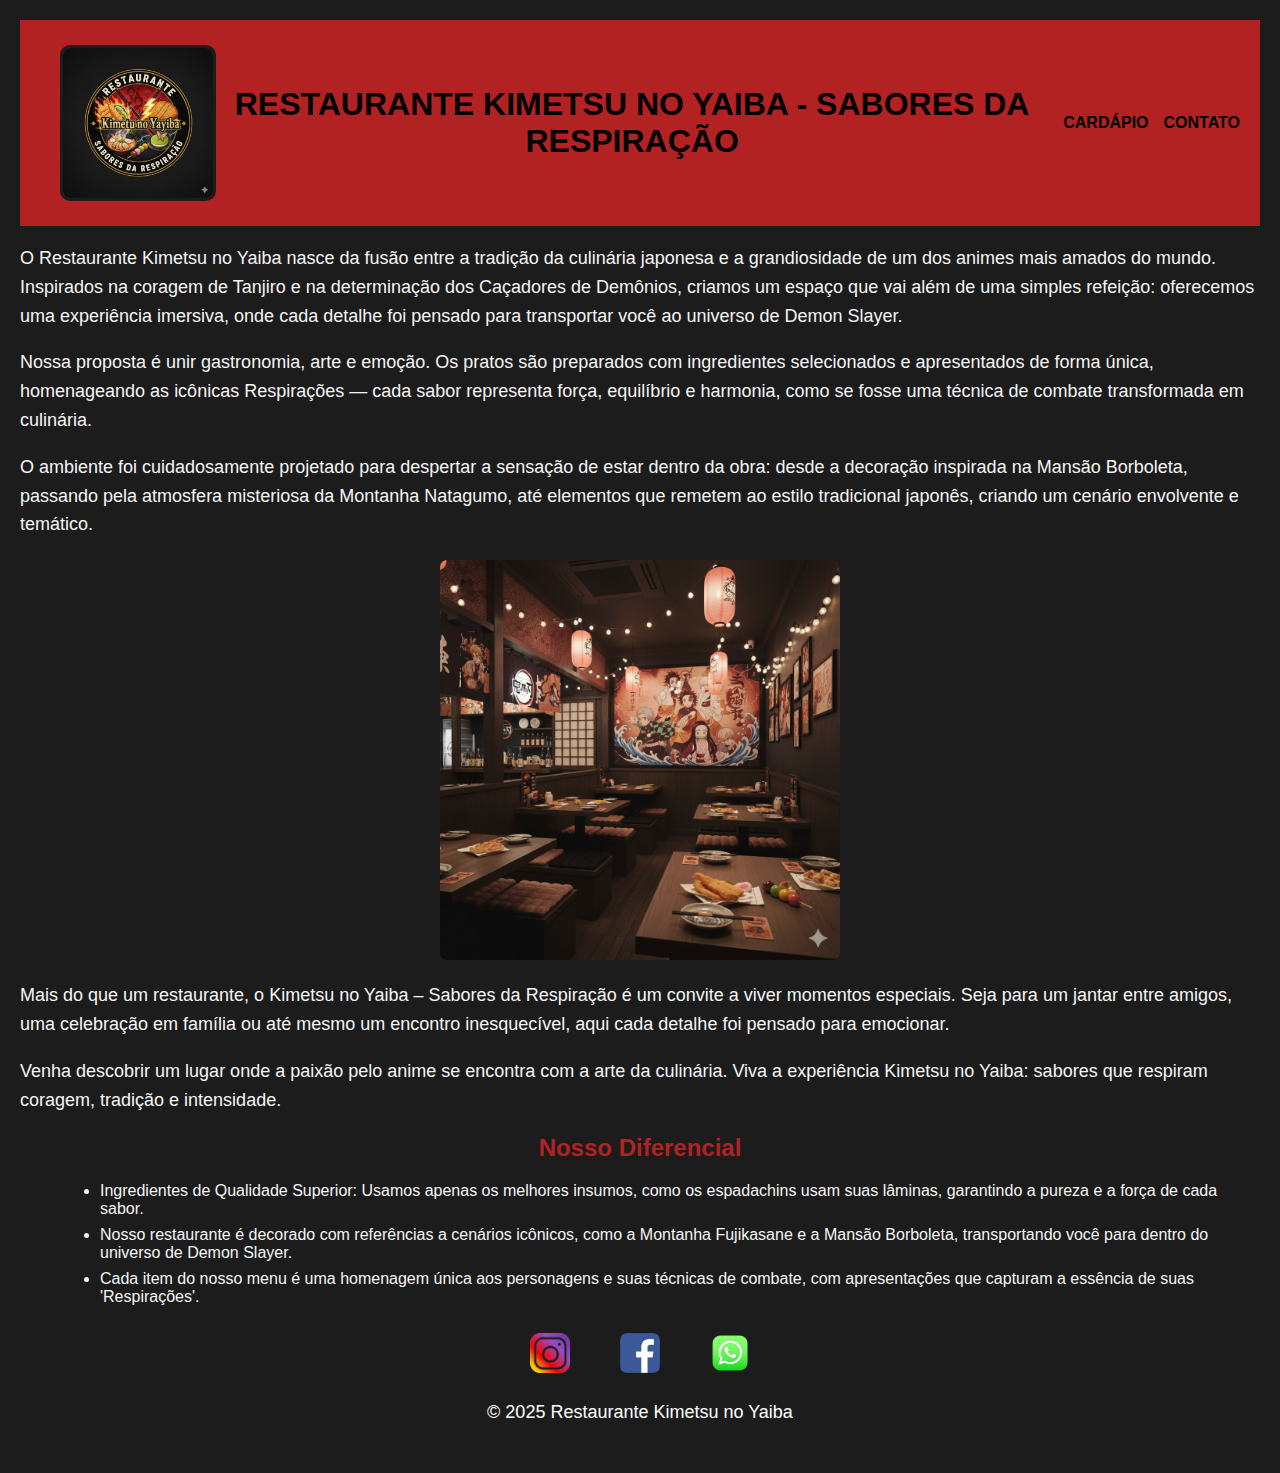
<file: index.html>
<!DOCTYPE html>
<html lang="pt-br">

<head>
    <meta charset="UTF-8">
    <meta name="viewport" content="width=device-width, initial-scale=1.0">
    <title>Restaurante Kimetsu no Yaiba</title>
    <link rel="stylesheet" href="./css/styles.css">
    <style>
        p {
            line-height: 1.6;
            font-size: 18px;
        }

        ul li {
            margin-bottom: 8px;
        }
    </style>
</head>

<body>
    <nav>
        <img src="./img/logo.png" alt="Logo" width="150" position="left">
        <h1 style="color: black;">RESTAURANTE KIMETSU NO YAIBA - SABORES DA RESPIRAÇÃO</h1>
        <a href="./cardapio.html">CARDÁPIO</a>
        <a href="./contato.html">CONTATO</a>
    </nav>

    <p>O Restaurante Kimetsu no Yaiba nasce da fusão entre a tradição da culinária japonesa e a grandiosidade de um dos
        animes mais amados do mundo. Inspirados na coragem de Tanjiro e na determinação dos Caçadores de Demônios,
        criamos um espaço que vai além de uma simples refeição: oferecemos uma experiência imersiva, onde cada detalhe
        foi pensado para transportar você ao universo de Demon Slayer.
    </p>
    <p>Nossa proposta é unir gastronomia, arte e emoção. Os pratos são preparados com ingredientes selecionados e
        apresentados de forma única, homenageando as icônicas Respirações — cada sabor representa força, equilíbrio e
        harmonia, como se fosse uma técnica de combate transformada em culinária.
    </p>
    <p>O ambiente foi cuidadosamente projetado para despertar a sensação de estar dentro da obra: desde a decoração
    inspirada na Mansão Borboleta, passando pela atmosfera misteriosa da Montanha Natagumo, até elementos que remetem ao
    estilo tradicional japonês, criando um cenário envolvente e temático.
    </p>
    <img src="./img/interior.png" alt="interior" width="400" height=>
    <p>Mais do que um restaurante, o Kimetsu no Yaiba – Sabores da Respiração é um convite a viver momentos especiais.
        Seja para um jantar entre amigos, uma celebração em família ou até mesmo um encontro inesquecível, aqui cada
        detalhe foi pensado para emocionar.
    </p>

    <p>Venha descobrir um lugar onde a paixão pelo anime se encontra com a arte da culinária. Viva a experiência Kimetsu
        no Yaiba: sabores que respiram coragem, tradição e intensidade.
    </p>
    <h2>Nosso Diferencial</h2>

    <ul>
        <li>Ingredientes de Qualidade Superior: Usamos apenas os melhores insumos, como os espadachins usam suas
            lâminas, garantindo a pureza e a força de cada sabor.</li>
        <li>Nosso restaurante é decorado com referências a cenários icônicos, como a Montanha Fujikasane e a Mansão
            Borboleta, transportando você para dentro do universo de Demon Slayer.</li>
        <li>Cada item do nosso menu é uma homenagem única aos personagens e suas técnicas de combate, com apresentações
            que capturam a essência de suas 'Respirações'.</li>
    </ul>
    <footer>

    <a href="https://instagram.com/seuperfil" target="_blank">
        <img src="./img/instagram.png" alt="Instagram" width="40">
    </a>

    <a href="https://facebook.com/seuperfil" target="_blank">
        <img src="./img/facebook.png" alt="Facebook" width="40">
    </a>

    <a href="https://wa.me/5581988881234" target="_blank">
        <img src="./img/whatsapp.png" alt="WhatsApp" width="40">
    </a>
    <p>© 2025 Restaurante Kimetsu no Yaiba</p>
</footer>

</body>

</html>
</file>
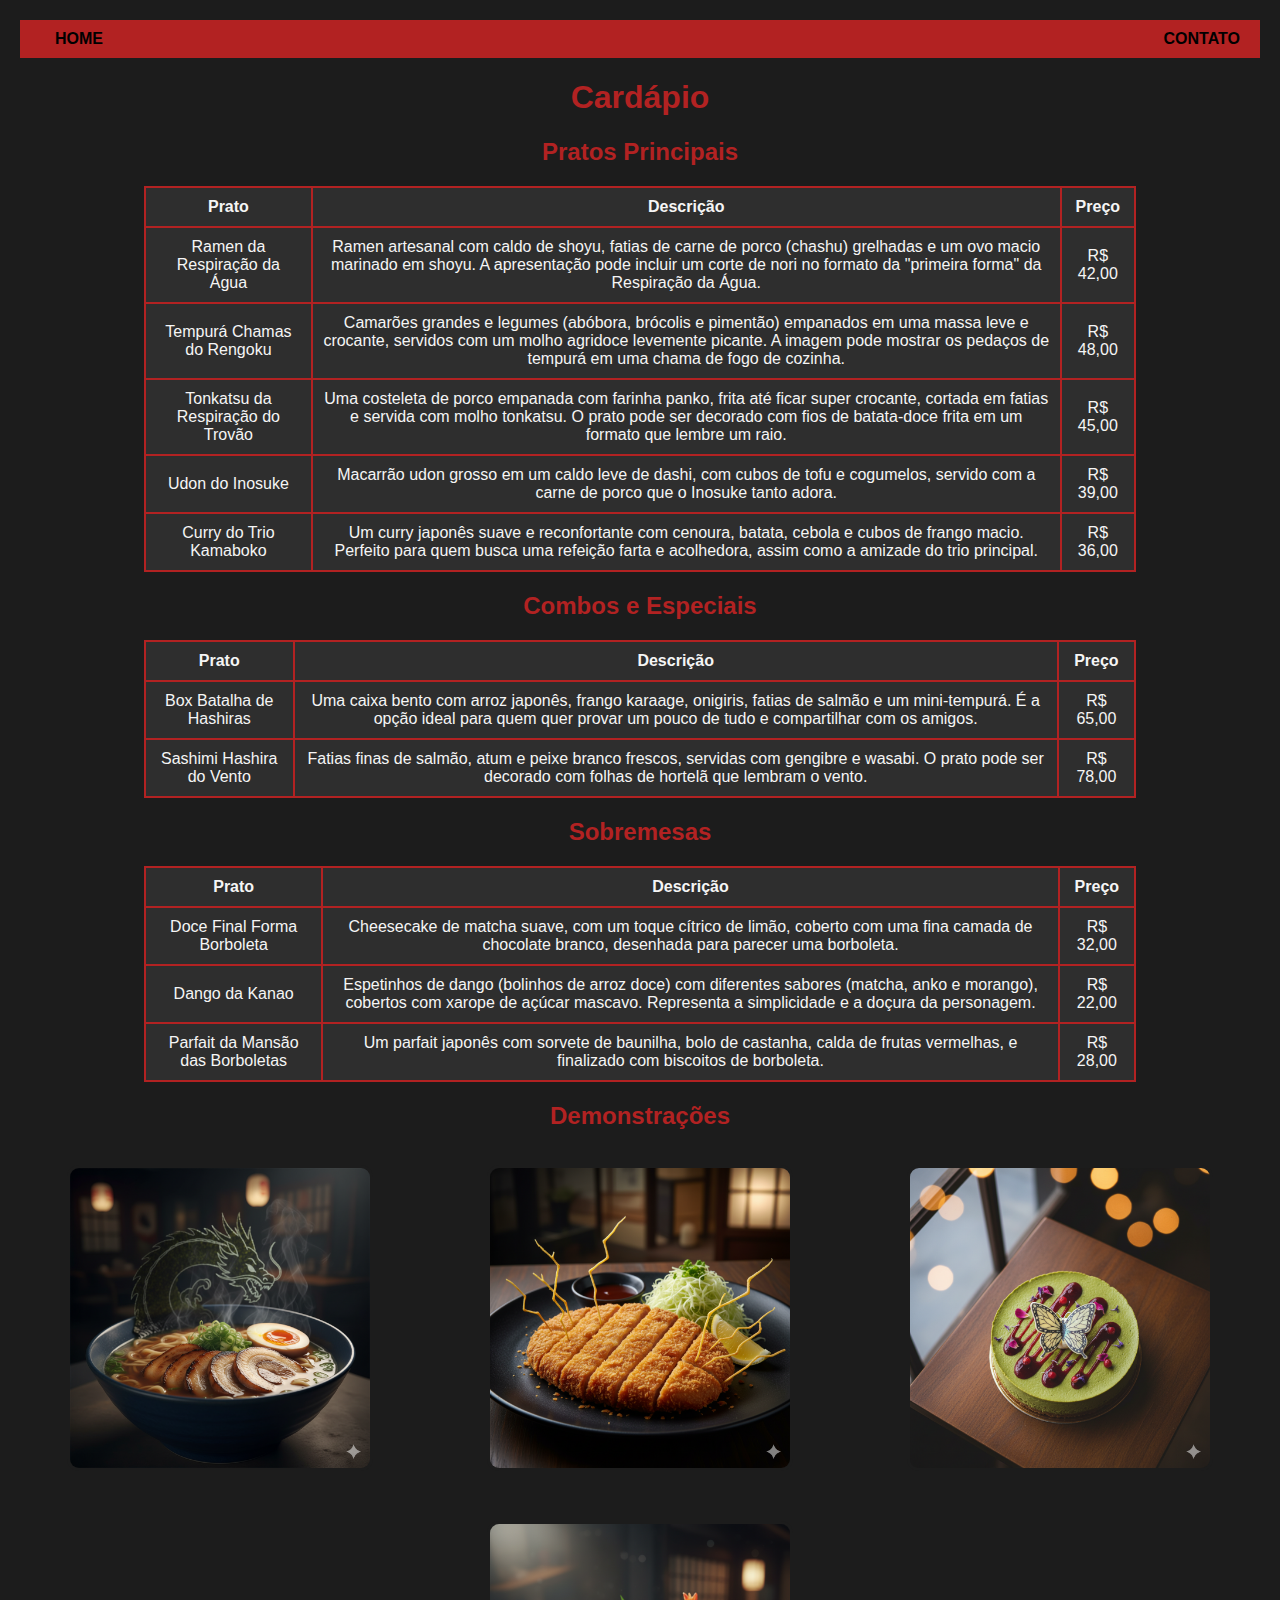
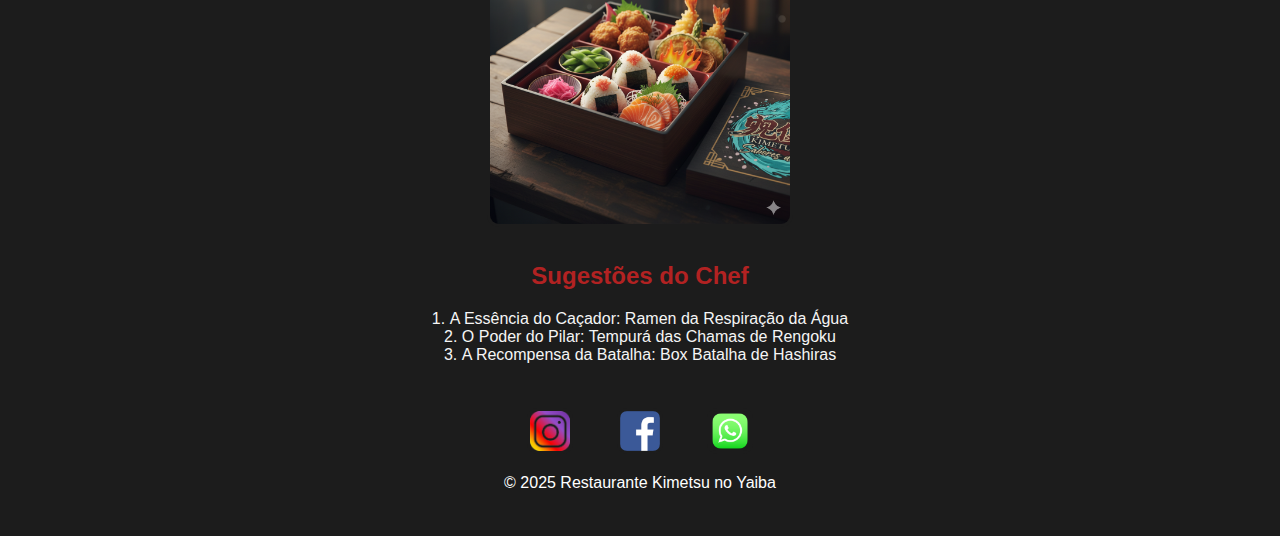
<file: cardapio.html>
<!DOCTYPE html>
<html lang="pt-br">

<head>
    <meta charset="UTF-8">
    <meta name="viewport" content="width=device-width, initial-scale=1.0">
    <title>Restaurante Kimetsu no Yaiba</title>
    <link rel="stylesheet" href="./css/styles.css">
</head>

<body>
    <nav>
        <a href="./index.html">HOME</a>
        <a href="./contato.html">CONTATO</a>
    </nav>
    <h1>Cardápio</h1>

    <h2>Pratos Principais</h2>

    <table>
        <tr>
            <th>Prato</th>
            <th>Descrição</th>
            <th>Preço</th>
        </tr>
        <tr>
            <td>Ramen da Respiração da Água</td>
            <td>Ramen artesanal com caldo de shoyu, fatias de carne de porco (chashu) grelhadas e um ovo macio marinado
                em shoyu. A apresentação pode incluir um corte de nori no formato da "primeira forma" da Respiração da
                Água.</td>
            <td>R$ 42,00</td>
        </tr>
        <tr>
            <td>Tempurá Chamas do Rengoku</td>
            <td>Camarões grandes e legumes (abóbora, brócolis e pimentão) empanados em uma massa leve e crocante,
                servidos com um molho agridoce levemente picante. A imagem pode mostrar os pedaços de tempurá em uma
                chama de fogo de cozinha.</td>
            <td>R$ 48,00</td>
        </tr>
        <tr>
            <td>Tonkatsu da Respiração do Trovão</td>
            <td>Uma costeleta de porco empanada com farinha panko, frita até ficar super crocante, cortada em fatias e
                servida com molho tonkatsu. O prato pode ser decorado com fios de batata-doce frita em um formato que
                lembre um raio.</td>
            <td>R$ 45,00</td>
        </tr>
        <tr>
            <td>Udon do Inosuke</td>
            <td>Macarrão udon grosso em um caldo leve de dashi, com cubos de tofu e cogumelos, servido com a carne de
                porco que o Inosuke tanto adora.</td>
            <td>R$ 39,00</td>
        </tr>
        <tr>
            <td>Curry do Trio Kamaboko</td>
            <td>Um curry japonês suave e reconfortante com cenoura, batata, cebola e cubos de frango macio. Perfeito
                para quem busca uma refeição farta e acolhedora, assim como a amizade do trio principal.</td>
            <td>R$ 36,00</td>
        </tr>
    </table>

    <h2>Combos e Especiais</h2>

    <table>
        <tr>
            <th>Prato</th>
            <th>Descrição</th>
            <th>Preço</th>
        </tr>
        <tr>
            <td>Box Batalha de Hashiras</td>
            <td>Uma caixa bento com arroz japonês, frango karaage, onigiris, fatias de salmão e um mini-tempurá. É a
                opção ideal para quem quer provar um pouco de tudo e compartilhar com os amigos.</td>
            <td>R$ 65,00</td>
        </tr>
        <tr>
            <td>Sashimi Hashira do Vento</td>
            <td>Fatias finas de salmão, atum e peixe branco frescos, servidas com gengibre e wasabi. O prato pode ser
                decorado com folhas de hortelã que lembram o vento.</td>
            <td>R$ 78,00</td>
        </tr>
    </table>

    <h2>Sobremesas</h2>

    <table>
        <tr>
            <th>Prato</th>
            <th>Descrição</th>
            <th>Preço</th>
        </tr>
        <tr>
            <td>Doce Final Forma Borboleta</td>
            <td>Cheesecake de matcha suave, com um toque cítrico de limão, coberto com uma fina camada de chocolate
                branco, desenhada para parecer uma borboleta.</td>
            <td>R$ 32,00</td>
        </tr>
        <tr>
            <td>Dango da Kanao</td>
            <td>Espetinhos de dango (bolinhos de arroz doce) com diferentes sabores (matcha, anko e morango), cobertos
                com xarope de açúcar mascavo. Representa a simplicidade e a doçura da personagem.</td>
            <td>R$ 22,00</td>
        </tr>
        <tr>
            <td>Parfait da Mansão das Borboletas</td>
            <td>Um parfait japonês com sorvete de baunilha, bolo de castanha, calda de frutas vermelhas, e finalizado
                com biscoitos de borboleta.</td>
            <td>R$ 28,00</td>
        </tr>
    </table>

    <h2>Demonstrações</h2>

<div class="galeria">
    <img src="./img/Ramen da Respiração da Água.png" alt="Ramen da Respiração da Água" width="300">
    <img src="./img/Tonkatsu da Respiração do Trovão.png" alt="Tonkatsu da Respiração do Trovão" width="300">
    <img src="./img/Doce Borboleta de Shinobu.png" alt="Doce Borboleta de Shinobu" width="300">
    <img src="./img/Box Batalha de Hashiras.png" alt="Box Batalha de Hashiras" width="300" >
</div>
    <h2>Sugestões do Chef</h2>

    <ol>
        <li>A Essência do Caçador: Ramen da Respiração da Água</li>
        <li>O Poder do Pilar: Tempurá das Chamas de Rengoku</li>
        <li>A Recompensa da Batalha: Box Batalha de Hashiras</li>
    </ol>
<br> <br>
  <footer>
    
    <a href="https://instagram.com/seuperfil" target="_blank">
        <img src="./img/instagram.png" alt="Instagram" width="40">
    </a>

    <a href="https://facebook.com/seuperfil" target="_blank">
        <img src="./img/facebook.png" alt="Facebook" width="40">
    </a>

    <a href="https://wa.me/5581988881234" target="_blank">
        <img src="./img/whatsapp.png" alt="WhatsApp" width="40">
    </a>
    <p>© 2025 Restaurante Kimetsu no Yaiba</p>
    
</footer>

</body>

</html>
</file>
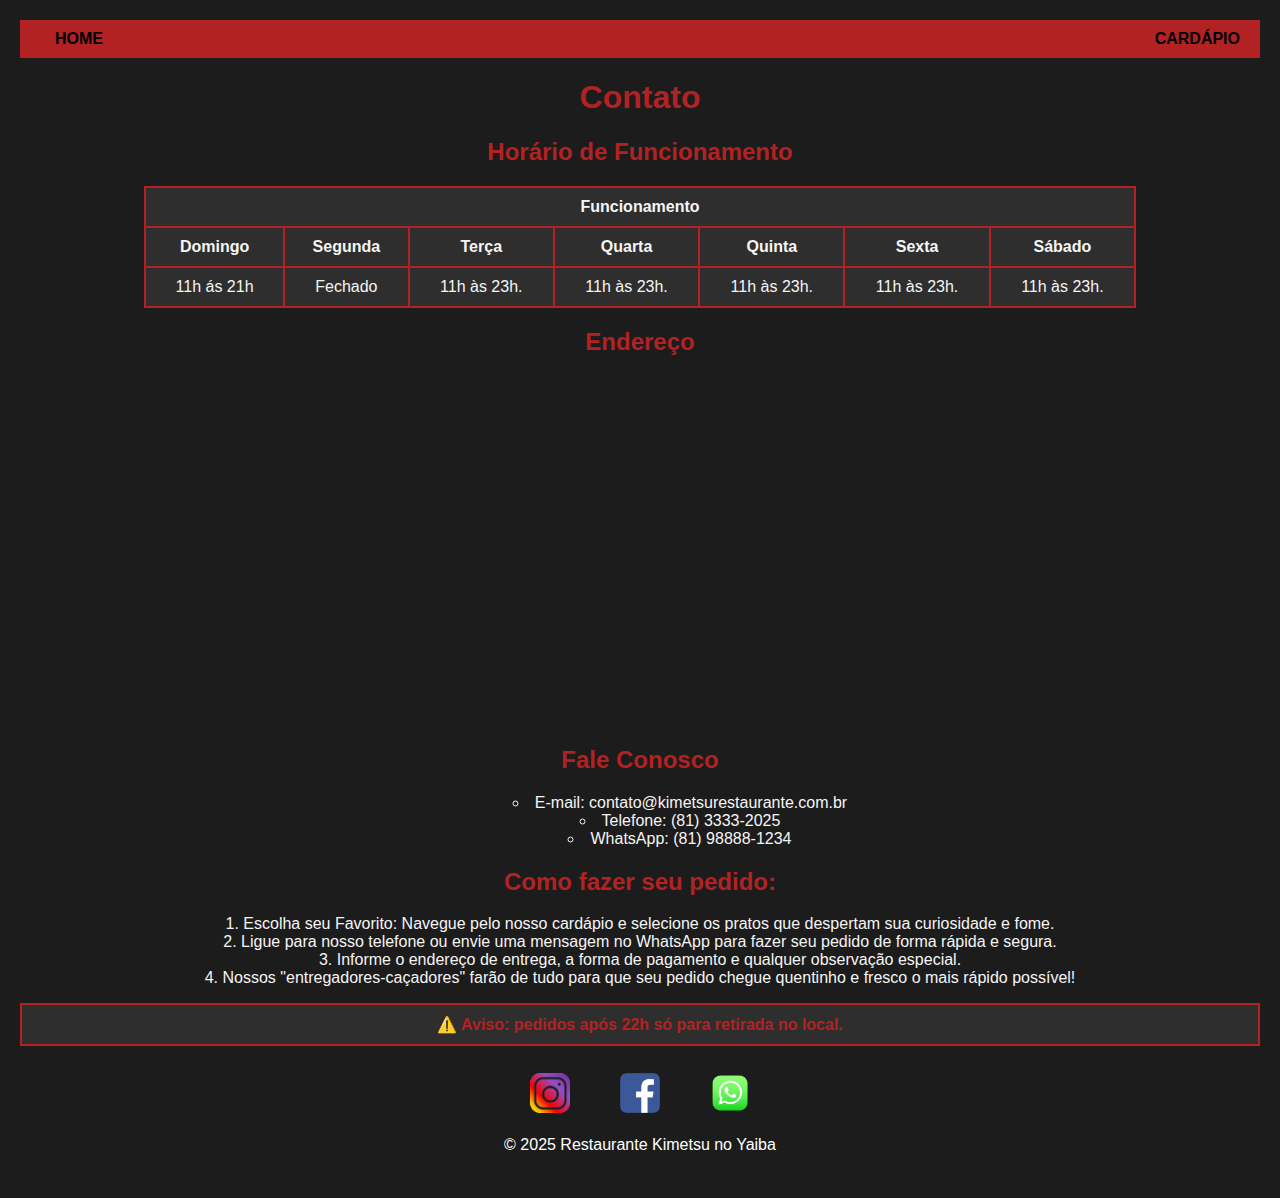
<file: contato.html>
<!DOCTYPE html>
<html lang="pt-br">
<head>
    <meta charset="UTF-8">
    <meta name="viewport" content="width=device-width, initial-scale=1.0">
    <title>Restaurante Kimetsu no Yaiba</title>
<link rel="stylesheet" href="./css/styles.css">

<style>
 p {
    text-align: center;
 }
</style>
</head>
<body>
    <nav>
    <a href="./index.html">HOME</a>
    <a href="./cardapio.html">CARDÁPIO</a>
    </nav>
    <h1>Contato</h1>

    <h2>Horário de Funcionamento</h2>

    <table>
        <tr>
            <th colspan="7">Funcionamento</th>
        </tr>
        
        <tr>
            <th>Domingo</th>
            <th>Segunda</th>
            <th>Terça</th>
            <th>Quarta</th>
            <th>Quinta</th>
            <th>Sexta</th>
            <th>Sábado</th>
        </tr>
        <tr>
            <td>11h ás 21h</td>
            <td>Fechado</td>
            <td>11h às 23h.</td>
            <td>11h às 23h.</td>
            <td>11h às 23h.</td>
            <td>11h às 23h.</td>
            <td>11h às 23h.</td>
        </tr>
    </table>
    
    <h2>Endereço</h2>

    <iframe src="https://www.google.com/maps/embed?pb=!1m16!1m12!1m3!1d3950.408976100823!2d-34.872482674122466!3d-8.059698601460559!2m3!1f0!2f0!3f0!3m2!1i1024!2i768!4f13.1!2m1!1sC.E.S.A.R%20%E2%80%93%20Centro%20de%20Estudos%20e%20Sistemas%20Avan%C3%A7ados%20do%20Recife!5e0!3m2!1spt-BR!2sbr!4v1758394335257!5m2!1spt-BR!2sbr" class="centralizar" width="400" height="350" style="border:0;" allowfullscreen="" loading="lazy" referrerpolicy="no-referrer-when-downgrade"></iframe>
    <ol>

    <h2>Fale Conosco</h2>

    <ul>
    <li>E-mail: contato@kimetsurestaurante.com.br</li>
    <li>Telefone: (81) 3333-2025</li>
    <li>WhatsApp: (81) 98888-1234</li>
    </ul>

    <h2>Como fazer seu pedido:</h2>

    <ol>
    <li>Escolha seu Favorito: Navegue pelo nosso cardápio e selecione os pratos que despertam sua curiosidade e fome.</li>
    <li>Ligue para nosso telefone ou envie uma mensagem no WhatsApp para fazer seu pedido de forma rápida e segura.</li>
    <li>Informe o endereço de entrega, a forma de pagamento e qualquer observação especial.</li>
    <li>Nossos "entregadores-caçadores" farão de tudo para que seu pedido chegue quentinho e fresco o mais rápido possível!</li>   
    </ol>
     <p style="color: #B22222; font-weight: bold; border: 2px solid #B22222; padding: 10px; background-color: #2E2E2E;">
        ⚠️ Aviso: pedidos após 22h só para retirada no local.
    </p>
    <footer>
    
    <a href="https://instagram.com/seuperfil" target="_blank">
        <img src="./img/instagram.png" alt="Instagram" width="40">
    </a>

    <a href="https://facebook.com/seuperfil" target="_blank">
        <img src="./img/facebook.png" alt="Facebook" width="40">
    </a>

    <a href="https://wa.me/5581988881234" target="_blank">
        <img src="./img/whatsapp.png" alt="WhatsApp" width="40">
    </a>
    <p>© 2025 Restaurante Kimetsu no Yaiba</p>
</footer>

</body>
</html>
</file>
<file: css/styles.css>
body {
    font-family: Arial, Helvetica, sans-serif;
    background-color: #1C1C1C; 
    color: #F5F5F5; 
    margin: 20px;
}

h1, h2 {
    color: #B22222; 
    text-align: center;
}

nav {
    background-color: #B22222; 
    text-align: center;
    display: flex;
    align-items: center;   
    justify-content: space-between; 
    padding: 10px 20px;
}
nav img {
    margin-left: 20px;
}
nav a {
    color: #F5F5F5;
    margin-left: 15px;
    text-decoration: none;
    color: black;
    font-weight: bold;
}

nav a:hover {
    color: #228B22; 
}

table {
    width: 80%;
    margin: 20px auto;
    border-collapse: collapse;
    background-color: #2E2E2E;
}

table, th, td {
    border: 2px solid #B22222;
    padding: 10px;
    text-align: center;
}

ul, ol {
    margin-left: 40px;
}
ol {
    list-style-position: inside;
    text-align: center; 
    margin: 0 auto;
    padding: 0;
}
img {
    display: block;
    margin: 15px auto;
    border: 3px solid #1C1C1C;
    border-radius: 10px;
}
.centralizar {
    display: block;       
    margin: 0 auto;
}       
.galeria {
    display: flex;              
    justify-content: center;    
    align-items: center;       
    gap: 20px;                 
    flex-wrap: wrap;           
}

.galeria img {
    border-radius: 12px; 
}
footer {
    text-align: center; 
    padding: 8px;
    background: #1C1C1C;     
    color: #fff;
}
footer a {
    display: inline-block;
     margin: 0 10px;
}
footer a img {
    margin: 0 10px;      
    transition: transform 0.2s ease;
}

footer a img:hover {
    transform: scale(1.1);
</file>
